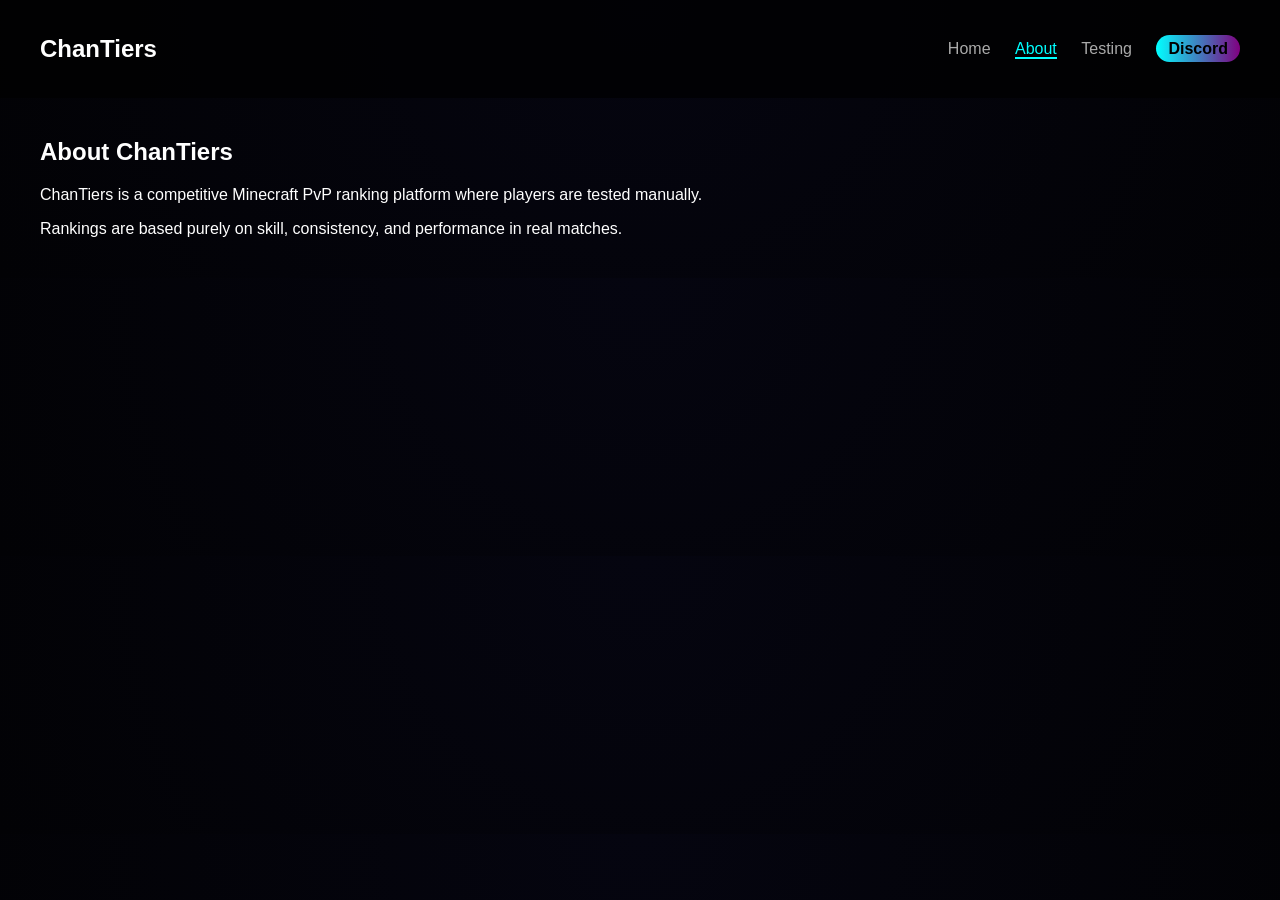
<file: about.html>
<!DOCTYPE html>
<html lang="en">
<head>
<meta charset="UTF-8">
<title>About</title>
<link rel="stylesheet" href="style.css">
</head>

<body>

<nav>
    <h1>ChanTiers</h1>
    <div class="nav-links">
        <a href="index.html">Home</a>
        <a href="about.html" class="active">About</a>
        <a href="testing.html">Testing</a>
        <a href="https://discord.gg/YOUR_LINK" target="_blank" class="discord-btn">Discord</a>
    </div>
</nav>

<section class="info">
    <h2>About ChanTiers</h2>
    <p>
        ChanTiers is a competitive Minecraft PvP ranking platform where players are tested manually.
    </p>
    <p>
        Rankings are based purely on skill, consistency, and performance in real matches.
    </p>
</section>

<script src="script.js"></script>
</body>
</html>
</file>
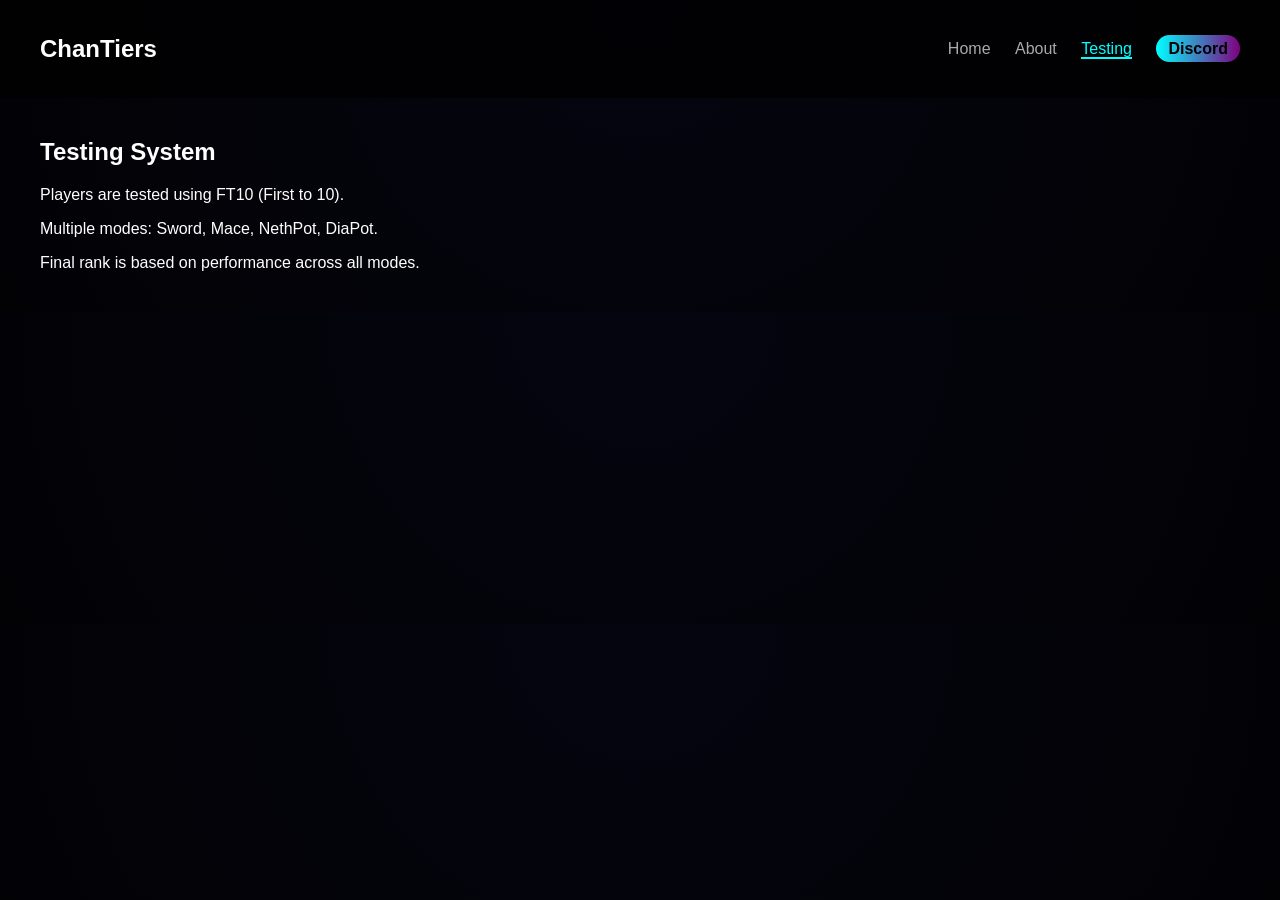
<file: testing.html>
<!DOCTYPE html>
<html lang="en">
<head>
<meta charset="UTF-8">
<title>Testing</title>
<link rel="stylesheet" href="style.css">
</head>

<body>

<nav>
    <h1>ChanTiers</h1>
    <div class="nav-links">
        <a href="index.html">Home</a>
        <a href="about.html">About</a>
        <a href="testing.html" class="active">Testing</a>
        <a href="https://discord.gg/YOUR_LINK" target="_blank" class="discord-btn">Discord</a>
    </div>
</nav>

<section class="info">
    <h2>Testing System</h2>
    <p>Players are tested using FT10 (First to 10).</p>
    <p>Multiple modes: Sword, Mace, NethPot, DiaPot.</p>
    <p>Final rank is based on performance across all modes.</p>
</section>

<script src="script.js"></script>
</body>
</html>
</file>
<file: style.css>
/* HERO TITLE SECTION */
.hero-title {
    display: flex;
    align-items: center;
    gap: 20px;
}

/* BIGGER HERO ICON */
.hero-title img {
    width: 90px;
    height: 90px;
    object-fit: contain;
    mix-blend-mode: screen;
    opacity: 0.95;
    filter: drop-shadow(0 0 30px rgba(0, 255, 255, 0.5));
}

/* TEXT BLOCK */
.hero-text {
    display: flex;
    flex-direction: column;
}

/* MAIN HERO TITLE */
.hero-text h2 {
    font-size: 55px;
    margin: 0;
    background: linear-gradient(90deg, cyan, purple);
    -webkit-background-clip: text;
    -webkit-text-fill-color: transparent;
}

/* SUBTEXT BELOW TITLE */
.hero-text p {
    margin: 8px 0 0 0;
    color: #aaa;
    font-size: 14px;
}

/* LOGO & BRANDING (Navbar) */
.logo {
    display: flex;
    align-items: center;
    gap: 10px;
}

.logo img {
    width: 32px;
    height: 32px;
    object-fit: contain;
    filter: drop-shadow(0 0 8px rgba(0, 255, 255, 0.5));
}

.logo h1 {
    font-size: 22px;
    margin: 0;
    background: linear-gradient(90deg, cyan, purple);
    -webkit-background-clip: text;
    -webkit-text-fill-color: transparent;
}

/* --- ICON STYLING --- */
.badge img {
    width: 14px;
    height: 14px;
    object-fit: contain;
}

/* GLOBAL & LOAD EFFECT */
body {
    margin: 0;
    font-family: Arial, sans-serif;
    color: white;
    background: radial-gradient(circle at top, #050510, #020205);
    opacity: 0;
    transition: 0.4s;
     transition: opacity 0.4s ease, transform 0.4s ease;
}

body.loaded {
    opacity: 1;
    transform: translateY(0);
}

/* NAV */
nav {
    display: flex;
    justify-content: space-between;
    align-items: center;
    padding: 15px 40px;
    background: rgba(0, 0, 0, 0.7);
}

.nav-links a {
    margin-left: 20px;
    color: #aaa;
    text-decoration: none;
    transition: 0.3s;
}

.nav-links .active {
    color: cyan;
    border-bottom: 2px solid cyan;
}

.discord-btn {
    padding: 5px 12px;
    border-radius: 20px;
    background: linear-gradient(90deg, cyan, purple);
    color: black !important;
    font-weight: bold;
}

/* HERO SECTION (Animated) */
.hero {
    position: relative;
    margin: 40px;
    padding: 60px;
    border-radius: 25px;
    overflow: hidden;
    background: linear-gradient(135deg, #0a0f1f, #1a0033, #001f2f);
    background-size: 300% 300%;
    animation: gradientMove 8s ease infinite;
}

@keyframes gradientMove {
    0% { background-position: 0% 50%; }
    50% { background-position: 100% 50%; }
    100% { background-position: 0% 50%; }
}

/* SEARCH BOX */
.search-box {
    display: flex;
    gap: 10px;
    margin-top: 25px;
}

.search-box input {
    flex: 1;
    padding: 12px;
    border-radius: 12px;
    border: none;
    outline: none;
    background: rgba(255, 255, 255, 0.05);
    color: white;
}

.search-box button {
    padding: 12px 20px;
    border-radius: 12px;
    border: none;
    background: linear-gradient(90deg, cyan, purple);
    color: black;
    font-weight: bold;
    cursor: pointer;
    transition: 0.3s;
}

.search-box button:hover {
    transform: scale(1.05);
    box-shadow: 0 0 15px cyan;
}

/* MODES BAR */
.modes {
    display: flex;
    gap: 10px;
    margin: 20px 40px;
    flex-wrap: wrap;
}

.mode {
    display: flex;
    align-items: center;
    gap: 8px;
    padding: 10px 18px;
    border-radius: 12px;
    background: rgba(255, 255, 255, 0.05);
    border: none;
    color: #aaa;
    cursor: pointer;
    transition: 0.25s;
}

.mode img {
    width: 18px;
    height: 18px;
}

.mode:hover {
    background: rgba(0, 255, 255, 0.1);
    color: cyan;
}

.mode.active {
    background: linear-gradient(90deg, cyan, purple);
    color: black;
    font-weight: bold;
}

/* LEADERBOARD */
.leaderboard {
    margin: 40px;
}

.lb-header {
    display: grid;
    grid-template-columns: 60px 2fr 1fr 2fr 110px;
    color: #666;
    font-size: 12px;
    padding: 0 15px;
}

/* PLAYER ROW */
.player-card {
    display: grid;
    grid-template-columns: 60px 2fr 1fr 2fr 110px;
    align-items: center;
    padding: 15px;
    margin-top: 10px;
    border-radius: 10px;
    background: rgba(255, 255, 255, 0.03);
    transition: 0.3s;
    gap: 10px;
}

.player-card:hover {
    transform: translateY(-5px);
    background: rgba(0, 255, 255, 0.05);
    box-shadow: 0 0 15px rgba(0, 255, 255, 0.1);
}

.player-info {
    display: flex;
    align-items: center;
    gap: 10px;
}

.player-info img {
    width: 40px;
    border-radius: 10px;
}

.badges {
    display: flex;
    gap: 6px;
    flex-wrap: wrap;
}

/* BADGE STYLING */
.badge {
    display: flex;
    align-items: center;
    gap: 5px;
    padding: 5px 10px;
    border-radius: 10px;
    font-size: 12px;
    font-weight: bold;
    background: rgba(255, 255, 255, 0.05);
    border: 1px solid rgba(255, 255, 255, 0.08);
    transition: 0.2s;
}

.badge:hover {
    transform: scale(1.1);
    box-shadow: 0 0 10px rgba(0, 255, 255, 0.4);
}

/* TIERS */
.splus {
    color: gold;
    font-weight: bold;
    text-shadow: 0 0 10px gold;
}

.s {
    color: cyan;
    font-weight: bold;
}

.a {
    color: lime;
}

.b {
    color: orange;
}

.c {
    color: red;
}

.d, .dplus {
    color: cyan;
    font-weight: bold;
}

.u {
    color: #8a8a8a;
    box-shadow: none;
    filter: none;
}

/* GLOW EFFECTS */
.glow {
    box-shadow: 0 0 8px rgba(255, 255, 255, 0.18);
}

.neon {
    box-shadow:
        0 0 3px currentColor,
        0 0 6px currentColor,
        0 0 10px currentColor;
    filter: brightness(1.02);
}

.neon-plus {
    box-shadow:
        0 0 4px currentColor,
        0 0 7px currentColor,
        0 0 12px currentColor;
    filter: brightness(1.06);
}

/* ADMIN ACTIONS */
.admin-actions {
    display: flex;
    gap: 8px;
    justify-content: flex-end;
}

.admin-actions button {
    background: rgba(255, 255, 255, 0.05);
    border: none;
    color: white;
    padding: 6px 10px;
    border-radius: 8px;
    cursor: pointer;
    transition: 0.2s;
}

.admin-actions button:hover {
    background: rgba(0, 255, 255, 0.2);
}

/* INFO PAGES */
.info {
    margin: 40px;
}

/* --- FIX: NAME VS SUBTEXT CONTRAST --- */
.player-name {
    font-size: 16px;
    font-weight: bold;
    color: white;
}

.player-sub {
    font-size: 12px;
    color: #888;
    margin-top: 2px;
}

.rank-box {
    font-weight: bold;
    color: #444;
}
@keyframes glowPulse {
    0%   { text-shadow: 0 0 4px currentColor; }
    50%  { text-shadow: 0 0 14px currentColor; }
    100% { text-shadow: 0 0 4px currentColor; }
}

.glow {
    animation: glowPulse 1.6s ease-in-out infinite;
}
.region {
    font-size: 13px;
    color: #888;
}
</file>
